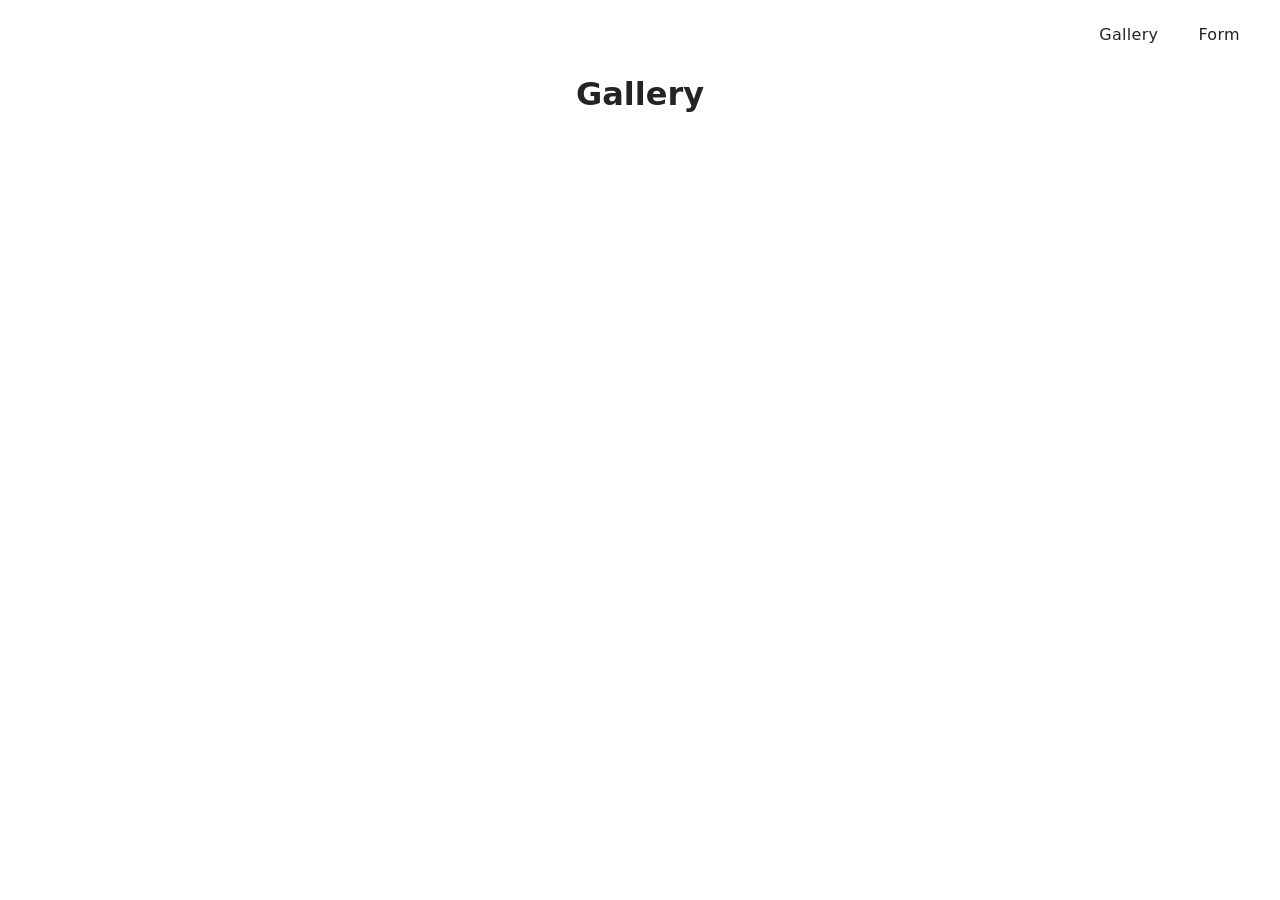
<file: src/1-gallery.html>
<!DOCTYPE html>
<html lang="en">
  <head>
    <meta charset="UTF-8" />
    <link rel="icon" type="image/svg+xml" href="/favicon.svg" />
    <meta name="viewport" content="width=device-width, initial-scale=1.0" />
    <title>Vanilla App Template</title>
    <link rel="stylesheet" href="./css/styles.css" />
  </head>
  <body>
    <header class="header">
      <div class="container">
        <nav class="nav">
          <a class="nav-logo" href="./index.html" aria-label="Site logo">
            <svg class="nav-logo-icon" width="100" height="30">
              <use href="./img/logo.svg"></use>
            </svg>
          </a>
          <ul class="nav-list">
            <li class="nav-item">
              <a class="nav-link" href="./1-gallery.html">Gallery</a>
            </li>
            <li class="nav-item">
              <a class="nav-link" href="./2-form.html">Form</a>
            </li>
          </ul>
        </nav>
      </div>
    </header>
    
    <main>
      <div class="container">
        <h1 class="main-title">Gallery</h1>
        <ul class="gallery"></ul>
      </div>
    </main>

    <script type="module" src="./js/1-gallery.js"></script>
  </body>
</html>
</file>
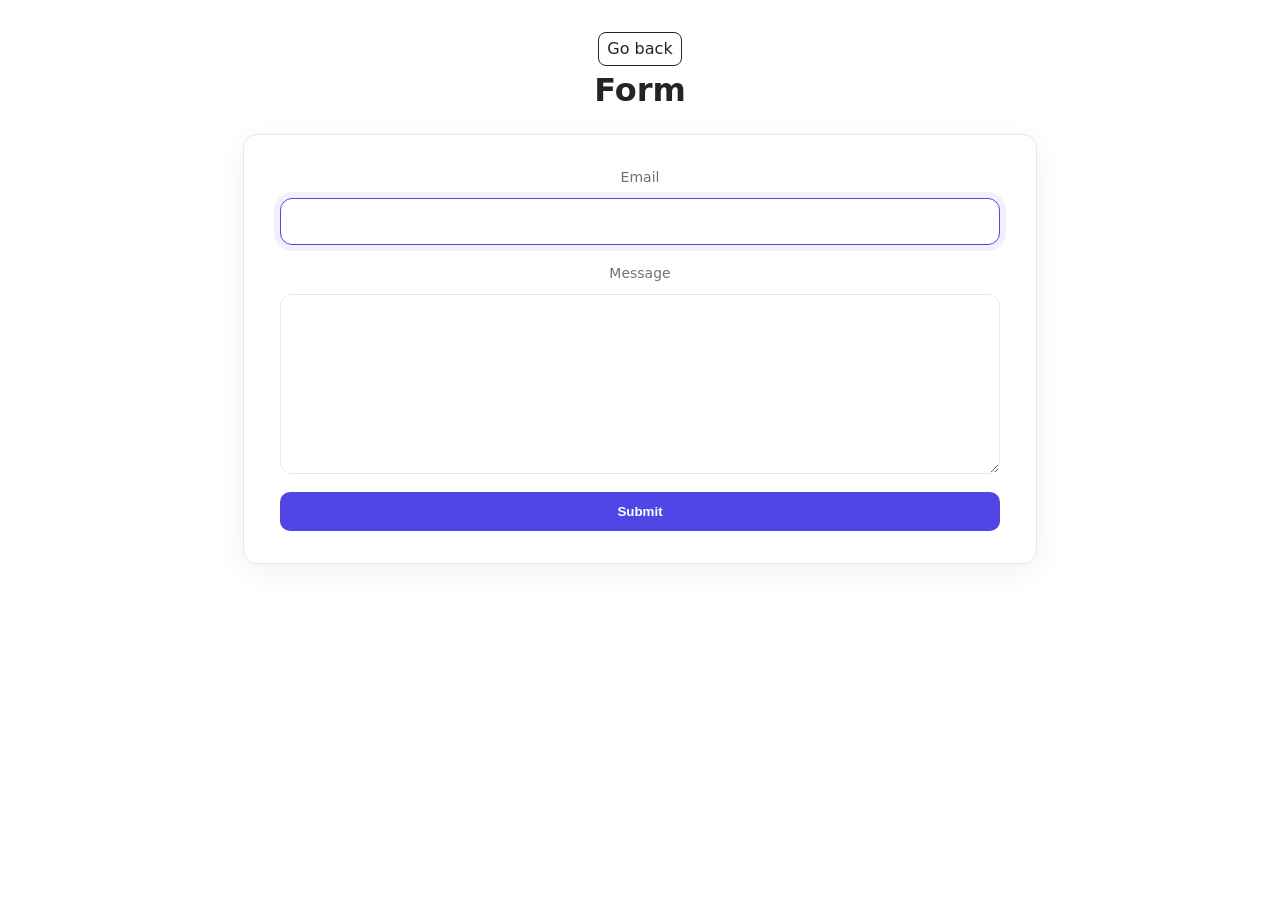
<file: src/2-form.html>
<!DOCTYPE html>
<html lang="en">
  <head>
    <meta charset="UTF-8" />
    <meta http-equiv="X-UA-Compatible" content="IE=edge" />
    <meta name="viewport" content="width=device-width, initial-scale=1.0" />
    <title>Page 3</title>
    <link rel="stylesheet" href="./css/styles.css" />
  </head>
  <body>


    <main>
      <div class="container">
        <a class="back-link" href="./index.html">Go back</a>
        <h1 class="main-title">Form</h1>

        <form class="feedback-form" autocomplete="off">
          <label>
            Email
            <input type="email" name="email" autofocus />
          </label>
          <label>
            Message
            <textarea name="message" rows="8"></textarea>
          </label>
          <button type="submit">Submit</button>
        </form>
      </div>
    </main>
    <script type="module" src="./js/2-form.js"></script>
  </body>
</html>
</file>
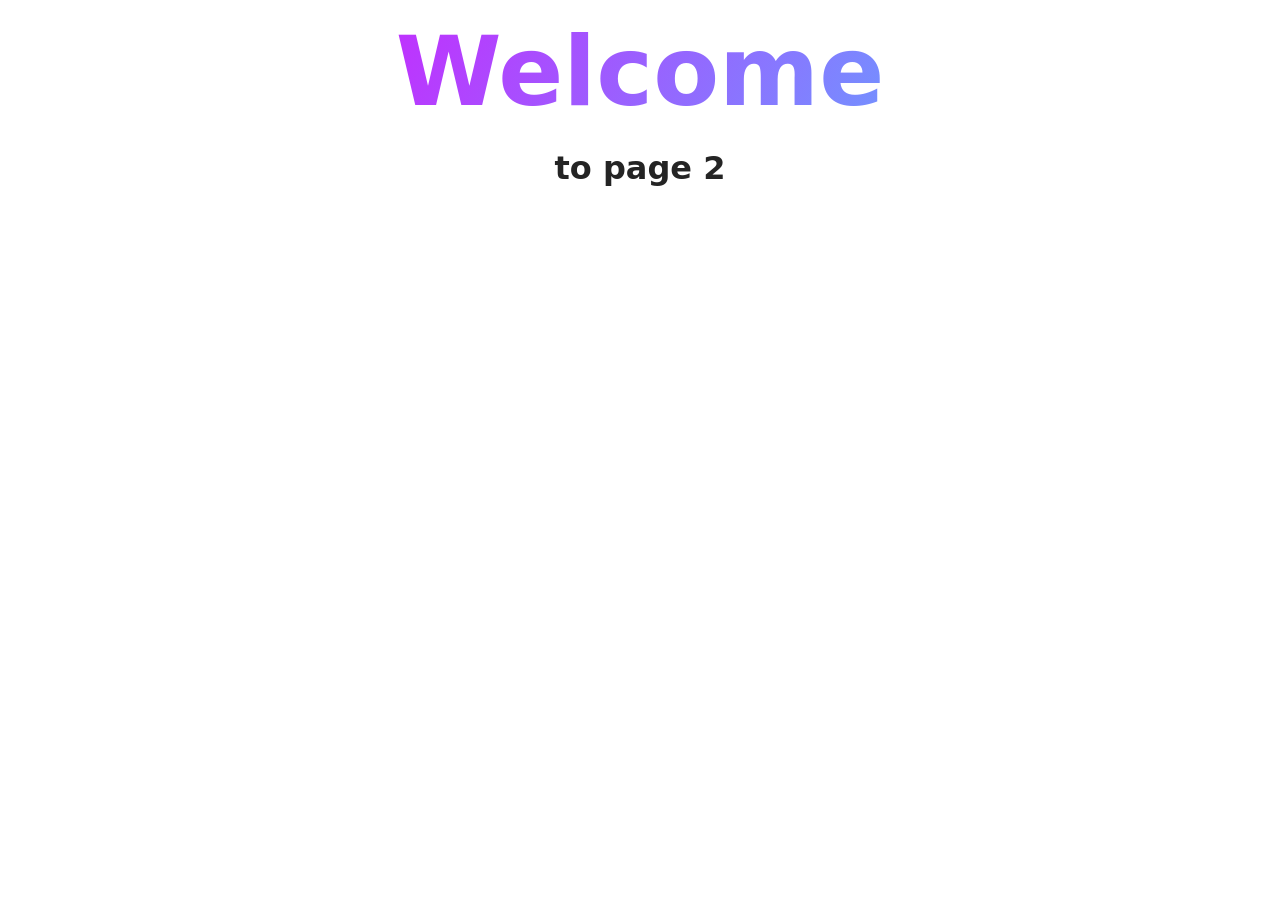
<file: src/page-2.html>
<!DOCTYPE html>
<html lang="en">
  <head>
    <meta charset="UTF-8" />
    <meta http-equiv="X-UA-Compatible" content="IE=edge" />
    <meta name="viewport" content="width=device-width, initial-scale=1.0" />
    <title>Page 2</title>
    <link rel="stylesheet" href="./css/styles.css" />
  </head>
  <body>
    <load
      src="./partials/header.html"
      icon-path="./img/sprite.svg#logo"
      highlight-act="active"
    />

    <main>
      <div class="container">
        <h1 class="main-title">
          <span class="main-title-gradient">Welcome</span> to page 2
        </h1>
        <load src="./partials/back-link.html" />
      </div>
    </main>

    <load src="./partials/footer.html" />
  </body>
</html>
</file>
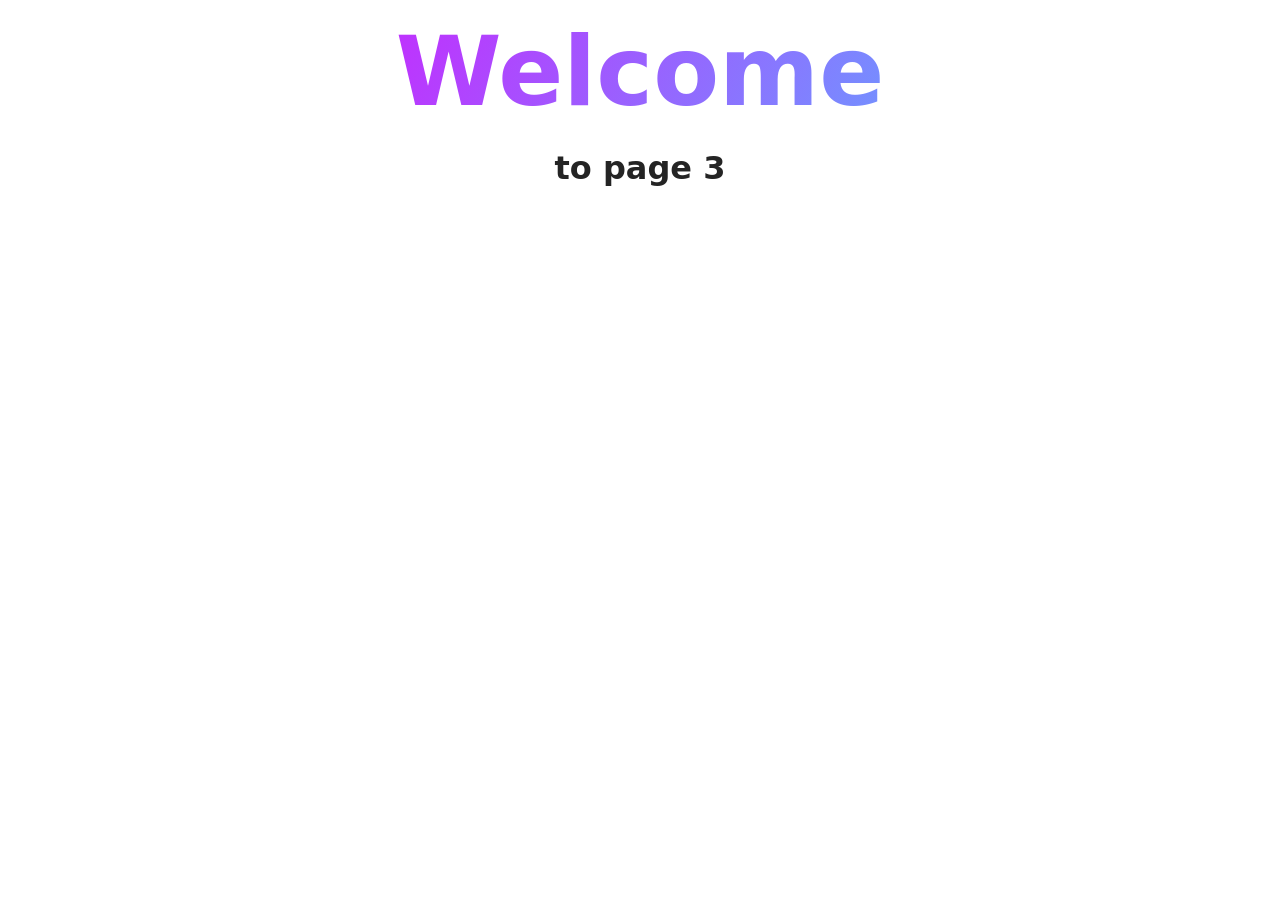
<file: src/page-3.html>
<!DOCTYPE html>
<html lang="en">
  <head>
    <meta charset="UTF-8" />
    <meta http-equiv="X-UA-Compatible" content="IE=edge" />
    <meta name="viewport" content="width=device-width, initial-scale=1.0" />
    <title>Page 3</title>
    <link rel="stylesheet" href="./css/styles.css" />
  </head>
  <body>
    <load
      src="./partials/header.html"
      icon-path="./img/sprite.svg#logo"
      highlight-curr="active"
    />

    <main>
      <div class="container">
        <h1 class="main-title">
          <span class="main-title-gradient">Welcome</span> to page 3
        </h1>
        <load src="./partials/back-link.html" />
      </div>
    </main>

    <load src="./partials/footer.html" />
  </body>
</html>
</file>
<file: src/css/styles.css>
/**
  |============================
  | include css partials with
  | default @import url()
  |============================
*/
/* Common styles */
@import url('./reset.css');
@import url('./base.css');
@import url('./container.css');
@import url('./animations.css');

/* Sections style */
@import url('./header.css');
@import url('./vite-promo.css');
@import url('./badges.css');
@import url('./back-link.css');
@import url('./footer.css');
@import url('./gallery.css');
@import url('./form.css');
</file>
